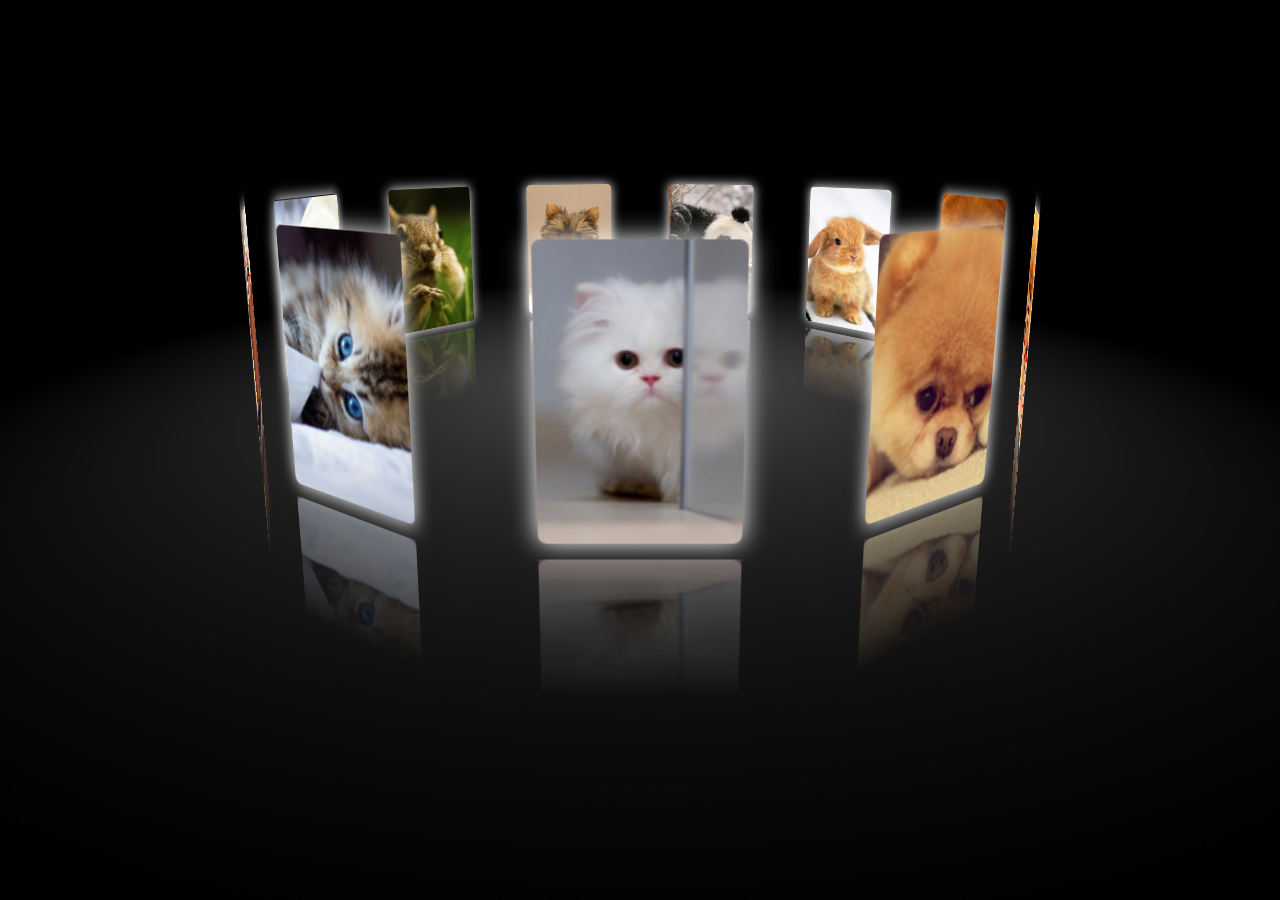
<file: jquery_css_3D/index.html>
<!DOCTYPE html>
<html  onselectstart="return false">
<head>
    <meta charset="UTF-8">
    <title>3D的窗口切换</title>
    <style>
        <!--css初始化-->
        *{padding: 0;margin: 0;font-family: "Microsoft Yahei";font-size:14px}
        ul li {list-style: none}
        body{background:#000;}        
        div.pic{
            
            position: relative; 
            width:120px;
            height:180px;
            margin: 200px auto 0px;
            transform: perspective(800px)  rotateX(-10deg) rotateY(0deg);
            transform-style: preserve-3d;
           
            }
        div.pic img{
            width: 100%;
            height: 100%;
            position: absolute;
            border-radius: 5px;
            box-shadow: 0px 0px 15px #fff;
            -webkit-box-reflect:below 10px -webkit-linear-gradient(top,rgba(0,0,0,0) 50%, rgba(0,0,0,0.5) 100%) ;  
            /*会不兼容的*/
            
            }
          div.pic p {
              width:1200px;
              height: 1200px;
              background: -webkit-radial-gradient(center center, 600px 600px,rgba(255,255,255,0.3), rgba(0,0,0,0));
              position: absolute;
              top: 100%;
              left: 50%;
              margin-top: -600px;
              margin-left: -600px;
              transform: rotateX(90deg);      
              border-radius: 600px;
              
          }
    </style>
</head>
<body >
    <script type="text/javascript" src="js/jquery-1.11.3.min.js"> </script>
    <script type="text/javascript">
       
        $(function(){	
          var deg=360/$('div.pic img').size(); //动态的获取img的个数，算出旋转度数  
          var roY=0 ,roX=-10;
          var xN=0;yN=0; 
         $('div.pic img').each(function(i){
           $(this).css({'transform':'rotateY('+i*deg+'deg) translatez(350px)'}); //进行位移和旋转  
           $(this).attr('ondragstart','return false');  //禁用图片拖拽 
    })
           
         $(document).mousedown(function(ev){
             var x_=ev.clientX;
             var y_=ev.clientY;
             var play=setInterval(function(){});
             clearInterval(play);
             $(this).bind('mousemove',function(ev){  //当鼠标按下是绑定mousemove事件      
                 var x=ev.clientX;
                 var y=ev.clientY;
                   xN=x-x_;
                   yN=y-y_;
                   roY+=xN*0.2;
                   roX-=yN*0.1; 
                 $('div.pic').css({
                    'transform':'perspective(800px) rotateX('+roX+'deg) rotateY('+roY+'deg) '
                     
                 })
               // $(document.body).append('<div style="width:5px;height:5px;background:#fff;position:absolute;left:'+x+'px;top:'+y+'px;"></div>');
                    x_= ev.clientX;
                    y_=ev.clientY;
                    
                 
             })
           }).mouseup(function(){
              $(this).unbind("mousemove");          //当鼠标抬起的时候取消绑定mousemove时间         
           var play=setInterval(function(){
               xN*=0.95;
               yN*=0.95;
               
               if (Math.abs(xN)<1&&Math.abs(yN)<1){
                   clearInterval(play);
               }
               roY+=xN*0.2;
               roX-=yN*0.1;
               $('div.pic').css({'transform':'perspective(800px) rotateX('+roX+'deg) rotateY('+roY+'deg) '});
           },30)
           
           })
        
        })
        
   
        
    </script>     
    <div class="pic">
        <img src="img/1.jpg">
        <img src="img/2.jpg" >
        <img src="img/3.jpg">
        <img src="img/4.jpg">
        <img src="img/5.jpg">
        <img src="img/6.jpg">
        <img src="img/7.jpg">
        <img src="img/8.jpg">
        <img src="img/9.jpg">
        <img src="img/10.jpg">
        <img src="img/11.jpg">
        <p></p>
    </div>
</body>
</html>
</file>
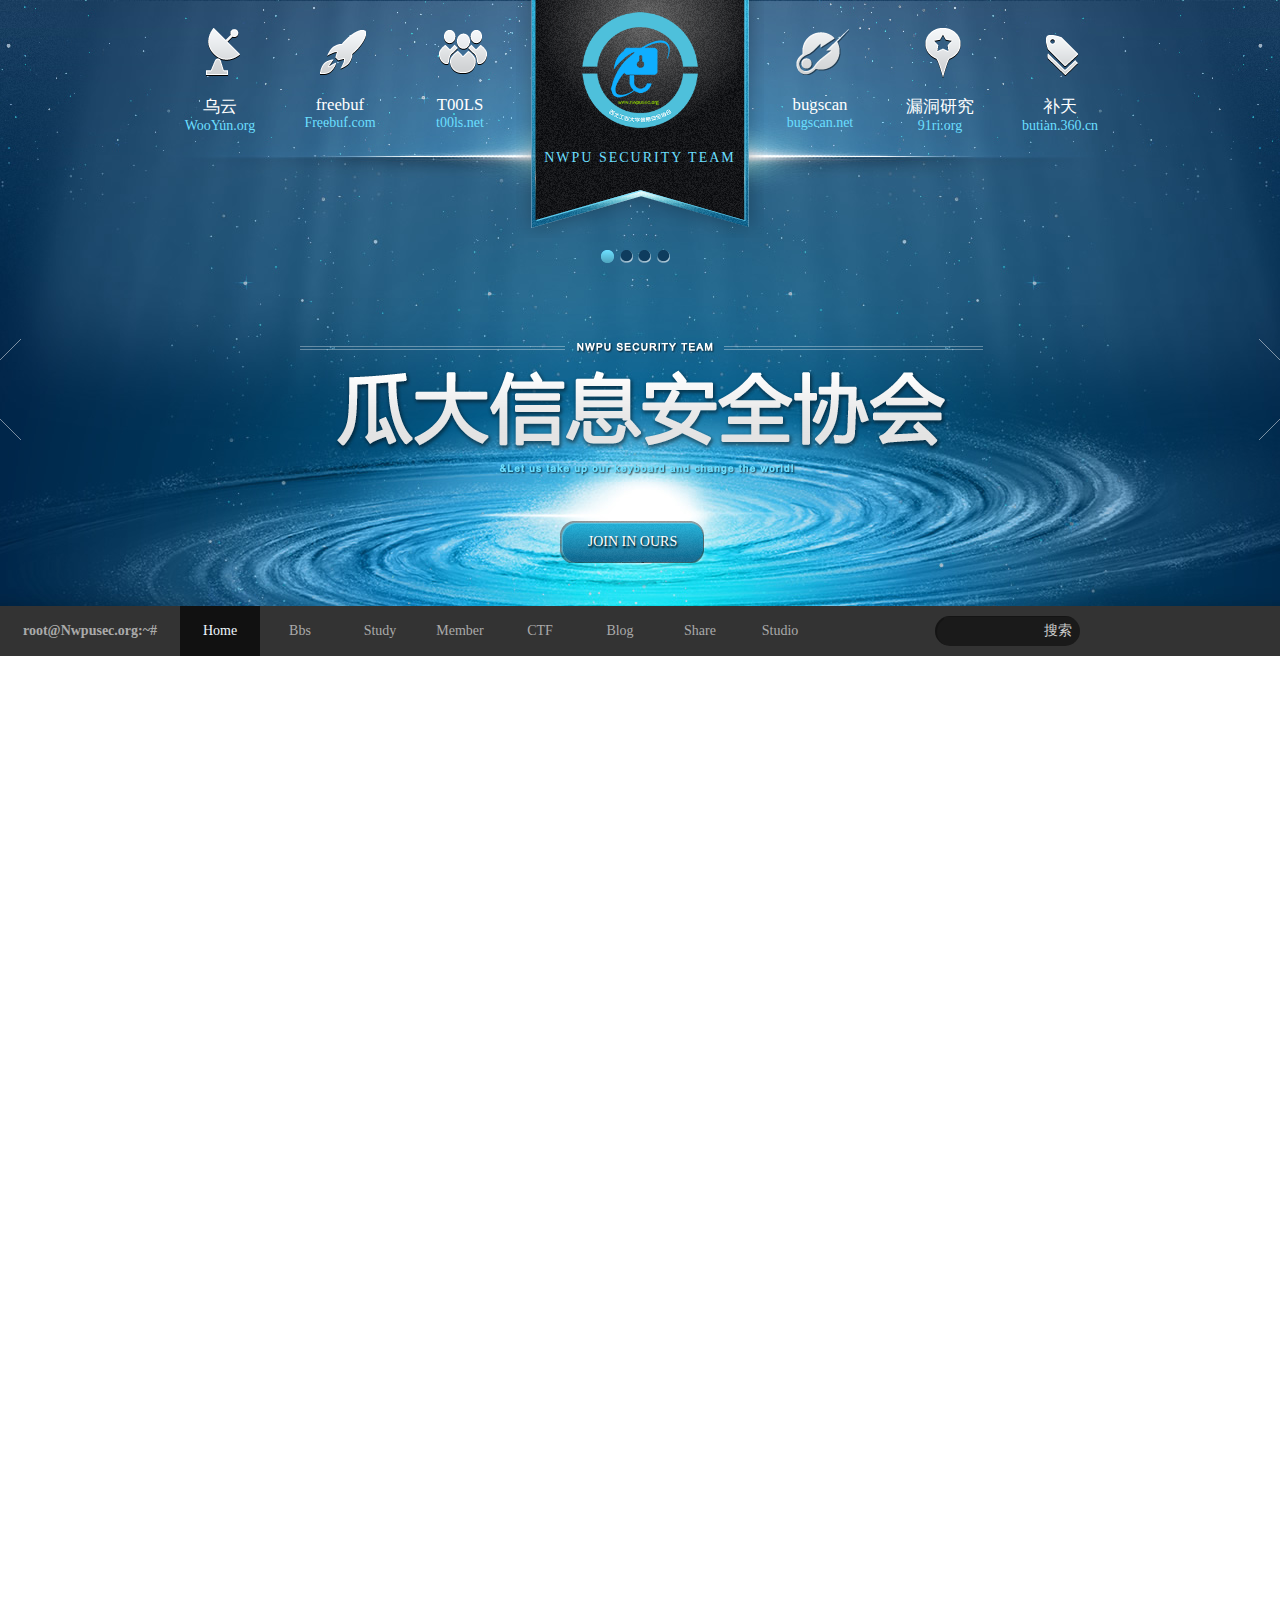
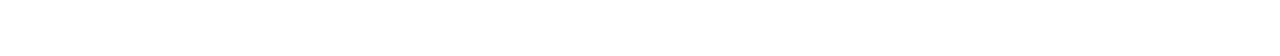
<file: npusec/index.html>
<!DOCTYPE html PUBLIC "-//W3C//DTD XHTML 1.0 Transitional//EN" "http://www.w3.org/TR/xhtml1/DTD/xhtml1-transitional.dtd">
<html lang="en">
<head>
	<meta name="viewport" content="width=device-width, initial-scale=1" />   
	<meta charset="UTF-8">
	<title>[NWPUSEC]西北工业大学信息安全协会</title>
	<script src="http://libs.baidu.com/jquery/1.10.2/jquery.min.js"></script>
	
     <style>
		 /*重置css样式*/
		 *{padding:0;margin:0;font-size: 14px; font-family: "Microsoft yahei";font-weight: normal}
		  ::selection{
       background: red;
     } 
         ul {list-style: none;}
		 a{text-decoration:none;background-color:rgba(0,0,0,0);display:block;}
		 /*header start*/
         headder{width: 100%;position: relative;}
	  .outer {width: 100%;height: 626px; background: url(image/field1.jpg) repeat-x 50% 0,url(image/field2.jpg) repeat-x 50% 154px,url(image/field3.jpg) repeat-x 50% 386px;margin :0 auto;position:relative;overflow: hidden }
         .leader{width:960px;margin: 0 auto;overflow: hidden;position: relative;height:250px;}
         .logobox{background:url(image/logo-ribbon.png) no-repeat 50% 0 ; width: 268px; height:298px;margin:0 auto;margin-top: -60px;transition: margin-top 0.1s;overflow: hidden;z-index:100;position: relative;cursor:pointer}
         .logobox img { width:120px;height: 120px;margin:70px auto; display: block}
         .logobox span{color:#6CDFFF;text-align: center;letter-spacing:2px;display: block;margin-top:-50px ;}
         .logobox:hover{margin-top: -40px}
      
        /* leadermenu start      */
         
         .leadermenu{width: 100%;
           position: absolute;
           top:0;
           height: 189px;
           z-index:0;
           cursor: pointer
           }
         .leadermenu ul li{
           width:120px;
           height:100%;
           background: url(./image/nav-ribbon.png) no-repeat 0 -189px;
           position:absolute;
           top:0;
           text-align: center;
           transition:all 0.5s;
           -moz-transition:all 0.5 ; 
           -webkit-transition: all 0.5s; 
           -o-transition:all 0.5s ; 
           }
         ul li a{
           width:100%;
           height:100%;
           display: block;
           color:#fff;
           text-align: center; }
         .leadermenu ul li a span {
           width: 100%;
           display: block; 
           padding-top:95px;
           transition:all 0.2s;
           -moz-transition:all 0.2 ; 
           -webkit-transition: all 0.2s; 
           -o-transition:all 0.2s ; 
           }
          .leadermenu ul li.wooyun a  span{
            background: url(./image/nav-icons.png) no-repeat 0px -15px;
          }
          .leadermenu ul li.wooyun a  span:hover{
            background: url(./image/nav-icons.png) no-repeat -120px -15px;
          }
          .leader ul li.freebuf a  span{
            background: url(./image/nav-icons.png) no-repeat 0px -145px;
          }
          .leader ul li.freebuf a  span:hover{
            background: url(./image/nav-icons.png) no-repeat -120px -145px;
          }
         .leader ul li.tools a span{
            background: url(./image/nav-icons.png) no-repeat 0px -275px;
         }
         .leader ul li.tools a span:hover{
            background: url(./image/nav-icons.png) no-repeat -120px -275px;
         }
         .leader ul li.freebuf a  span{
            background: url(./image/nav-icons.png) no-repeat 0px -145px;
          }
          .leader ul li.freebuf a  span:hover{
            background: url(./image/nav-icons.png) no-repeat -120px -145px;
          }
         .leader ul li.bugscan a span{
            background: url(./image/nav-icons.png) no-repeat 0px -405px;
         }
         .leader ul li.bugscan a span:hover{
            background: url(./image/nav-icons.png) no-repeat -120px -405px;
         }
         .leader ul li.loudongyanjiu a span{
            background: url(./image/nav-icons.png) no-repeat 0px -530px;
         }
         .leader ul li.loudongyanjiu a span:hover{
            background: url(./image/nav-icons.png) no-repeat -120px -530px;
         }
         .leader ul li.butian a span{
            background: url(./image/nav-icons.png) no-repeat 0px -663px;
         }
         .leader ul li.butian a span:hover{
            background: url(./image/nav-icons.png) no-repeat -120px -663px;
         }
         .leadermenu ul li:hover{
           background-position: 0  0;
         }
         .bannerleader{
           width:80px ;  
           position: absolute;
           top:250px;
           left: 50%;
           margin-left:-40px;
         }
         .bannerleader span{
           display: inline-block;
           width:13px; 
           height: 13px;
           margin: 0 1px;
           background: url(./image/bannerleader_bg.png);
           cursor: pointer; 
           overflow: hidden; 
         }

        .banner{
          width:960px ; 
          z-index: 99;
          margin:  30px auto; 
          position: relative;
         
        }
        .banner  .left{
          display: block;
          width: 52px; 
          height: 101px; 
          background: url(./image/banner_left.png);
          position: absolute;
          top:59px; 
          left:-190px;
          cursor: pointer; 
        }
        .banner  .right{
          display: block;
          width: 52px; 
          height: 101px; 
          background: url(./image/banner_right.png);
          position: absolute;
          top:59px; 
          right:-190px;
          cursor: pointer; 
        }
         .banner ul .control:hover{
          background-position: 0 -101px;          
        }
        .banner ul  .banner1{
          position: absolute;
          width: 960px ; 
          height: 260px;
          background: url(./image/banner1.png) no-repeat center;
        }
        .banner ul  .banner2{
          position: absolute;
           left:200%;
          width: 960px ; 
          height: 260px;
          background: url(./image/banner2.png) no-repeat center;
        }
        .banner ul  .banner3{
          position: absolute;
          left:200%;
          width: 960px ; 
          height: 260px;
          background: url(./image/banner3.png) no-repeat center;
        }
        .banner ul  .banner4{
          position: absolute;
          left:200%;
          width: 960px ; 
          height: 220px;
          background: url(./image/banner4.png) no-repeat center;
        }
        .banner_show{
          left:0%;
        }
        .btn{
          background: url(./image/button.png) no-repeat -1px 0px;
          cursor: pointer;
          display: block;
          width:145px; 
          height: 43px;
          text-align: center;
          line-height: 43px ;
          color:#fff; 
          position: absolute;
          top:240px;
          left:400px; 
          text-shadow: 1px 2px 2px #000;
        }
        .btn:hover{
          background-position: 0 -56px;
          color:#14B1DE;
          
        }
        .nav_2{
          width:100%; 
          height: 50px;
          position: relative;
          background: #333;
          margin-top:-20px; 
          clear: both;
          z-index: 100;
          
        }
         .nav_2 ul, .nav_2 ul li{
           width: 100%;
           height: 50px;
           text-align: center;
           color:#aaa;
         }
         .nav_2 ul li a{
           color: #aaa;
         }
         .nav_2 ul li{
             
            float: left;
            width: 80px;
            line-height: 50px; 
         }
         .nav_2 ul li.first{
           width: 180px;
          line-height: 50px;
         font-weight: bold;
         cursor: pointer;
         }
         .nav_2 ul li.active a{
             background: #111;
             color: aliceblue;
         }
         .nav_2 ul li:hover a{
             background: #111;
             color: aliceblue;
         }
         .nav_2 ul li.first:hover{
              color: aliceblue;
         }
         .nav_2 ul li.last{
             float: right;
             margin-right:200px;
             height: 50px;
             width: auto;
         }
         
       .inputBox{
             border:0; 
             height: 30px;
             width: 145px;
             margin-top:10px;
             margin-bottom: 10px;
             background:#1a1a1a;
             border-radius: 50px;
             line-height: 50px;
             box-shadow: 2px 1px 0px rgba(0,0,0,.2) inset;
             color:aliceblue;
         }
         .nav_2 ul li input{ 
           border: 0;
           height: 28px;
           margin: 1px 0 ;
           line-height: 30px;
           background: #1a1a1a;
           width: 100px;
           outline: none;
           color: aliceblue;
         }
         .nav_2 ul li span{
            cursor: pointer;
           line-height: 30px;
           color:#ccc;
         }
         .nav_2_fixed{
           display: none;
           position: fixed;
           top:20px;
           z-index: 300;
         }
    </style>

    <script>
       $(function(){
         var index=0;
         function show(index){
          $('.bannerleader span').eq(index).css({"background-position":"0 -26px"}).siblings().css({"background-position":"0px 0px"}); 
          $('.banner ul li').css({"left":"200%"});
          $('.banner ul li').eq(index).animate({"left":"0%"},500).siblings().animate({"left":"-200%"},500);
   
         }
     
       $('.banner .right').click(function(){
         index++;
         if(index==4){index=0};
         show(index);
         
       })          
       $('.banner .left').click(function(){
         index--;
         if(index==-1){index=3};
         show(index);
         
       })          
      $('.bannerleader span').click(function(){
        var index=$(this).index();
        show(index);
      })
      $('.bannerleader span').hover(function(){
        if($(this).index()!=index){
          $(this).css({"background-position":"0 -13px"}); 
        }
    },function(){
      if($(this).index()!=index ){
        $(this).css({"background-position":"0 0"});
      }
        
    })
      //定时自动轮播  
    var timer=setInterval(function(){
        index=(index==3) ? 0:index+1;
        show(index);
      },3000)
     
    //输入框，focus样式  
    $('.nav_2 ul li input').focus(function(){
     $(".inputBox").animate({"width":"195px"},600);
     $(this).animate({"width":"150px"},600);
    })
    //输入框blur效果   
    $(".nav_2 ul li input").blur(function(){
     $(".inputBox").animate({"width":"145px"},600);
     $(this).animate({"width":"100px"},600);
    })
    
    
    // 窗口滚动事件,变换导航栏  
    
    $(window).scroll(function(){
         var nav_2_scrollHeight=$('.nav_2_scroll').offset().top;
         var nav_2_fixedHeight=$('.nav_2_fixed').offset().top;
         if(nav_2_fixedHeight>nav_2_scrollHeight){
            $('.nav_2_fixed').css({"display":"block"});
         }else{
            $('.nav_2_fixed').css({"display":"none"});
         }
    })
    
    // 
    
    
})
         
       
     </script>  
</head> 
<body>
	<header>
     <diV class="nav_2 nav_2_fixed">
      <ul>
          <li class="first">root@Nwpusec.org:~#</li>
          <li class="active"><a href="#">Home</a></li>
          <li><a href="#">Bbs</a></li>
          <li><a href="#">Study</a></li>
          <li><a href="#">Member</a></li>
          <li><a href="#">CTF</a></li>
          <li><a href="#">Blog</a></li>
          <li><a href="#">Share</a></li>
          <li><a href="#">Studio</a></li>
          <li class="last"><div class="inputBox"><input type="text" ><span>搜索</span></div></li>
      </ul>
    </diV>
	  <div class="outer">
	      <div class="leader">
	          <div class="logobox">
	              <a href="index.html" > <img src="image/npusec_logo.png" alt="西北工业大学信息安全协会logo">
	              <span>NWPU SECURITY TEAM</span>
	              </a>
	          </div>
	          <nav class="leadermenu">
	              <ul>
	                  <li class="wooyun" style="left:0px">   
	                   <a href="http://www.wooyun.org" target="_blank">
                       <span><strong style="font-size:1.2em">乌云</strong><p style="color:#6BDFFF">WooYun.org</p></span>
                     </a>
	                  </li>
	                  <li class="freebuf" style="left:120px">
                      <a href="http://www.freebuf.com/" target="_blank">
                       <span ><strong style="font-size:1.2em">freebuf</strong><p style="color:#6BDFFF">Freebuf.com</p></span>
                     </a>
                    </li>
	                  <li class="tools"   style="left:240px">
                      <a href="https://www.t00ls.net/" target="_blank">
                       <span  ><strong style="font-size:1.2em">T00LS</strong><p style="color:#6BDFFF">t00ls.net</p></span>
                     </a>
                    </li>
	                  <li class="bugscan" style="right:240px">
                      <a href="http://www.bugscan.net" target="_blank">
                       <span ><strong style="font-size:1.2em">bugscan</strong><p style="color:#6BDFFF">bugscan.net</p></span>
                     </a>
                    </li>
	                  <li class="loudongyanjiu" style="right:120px">
                      <a href="http://www.91ri.org"  target="_blank">
                       <span  ><strong style="font-size:1.2em">漏洞研究</strong><p style="color:#6BDFFF">91ri.org</p></span>
                     </a>
                    </li>
	                  <li class="butian" style="right:0px">
                      <a href="https://butian.360.cn/" target="_blank">
                       <span><strong style="font-size:1.2em">补天</strong><p style="color:#6BDFFF">butian.360.cn</p></span>
                     </a>
                    </li>
	              </ul>
	          </nav>
	      </div>
         <div class="bannerleader">
               <span style="background-position:0 -26px"></span>
               <span class="bannerleader_show"></span>
               <span></span>
               <span></span>
         </div>
         <div class="banner">
            
                <nav class="left  control"></nav>
                <nav class="right control"></nav>
               <ul>
                 <li class="banner1">
                   <div class="btn" href="#">JOIN IN OURS</div>
                 </li>
                 <li class="banner2">
                   <div class="btn" href="#">JOIN IN OURS</div>
                 </li>
                 <li class="banner3">
                   <div class="btn" herf="#">JOIN IN OURS</div>
                 </li>
                 <li class="banner4">
                   <div class="btn" href="#">JOIN IN OURS</div>
                 </li>
               </ul>
         </div>
	  </div>
	  </header>
    <diV class="nav_2 nav_2_scroll">
      <ul>
          <li class="first">root@Nwpusec.org:~#</li>
          <li class="active"><a href="#">Home</a></li>
          <li><a href="#">Bbs</a></li>
          <li><a href="#">Study</a></li>
          <li><a href="#">Member</a></li>
          <li><a href="#">CTF</a></li>
          <li><a href="#">Blog</a></li>
          <li><a href="#">Share</a></li>
          <li><a href="#">Studio</a></li>
          <li class="last"><div class="inputBox"><input type="text" ><span>搜索</span></div></li>
      </ul>
    </diV>
    
    <div style="height:1000px">
    
    </div>
</body>
</html>
</file>
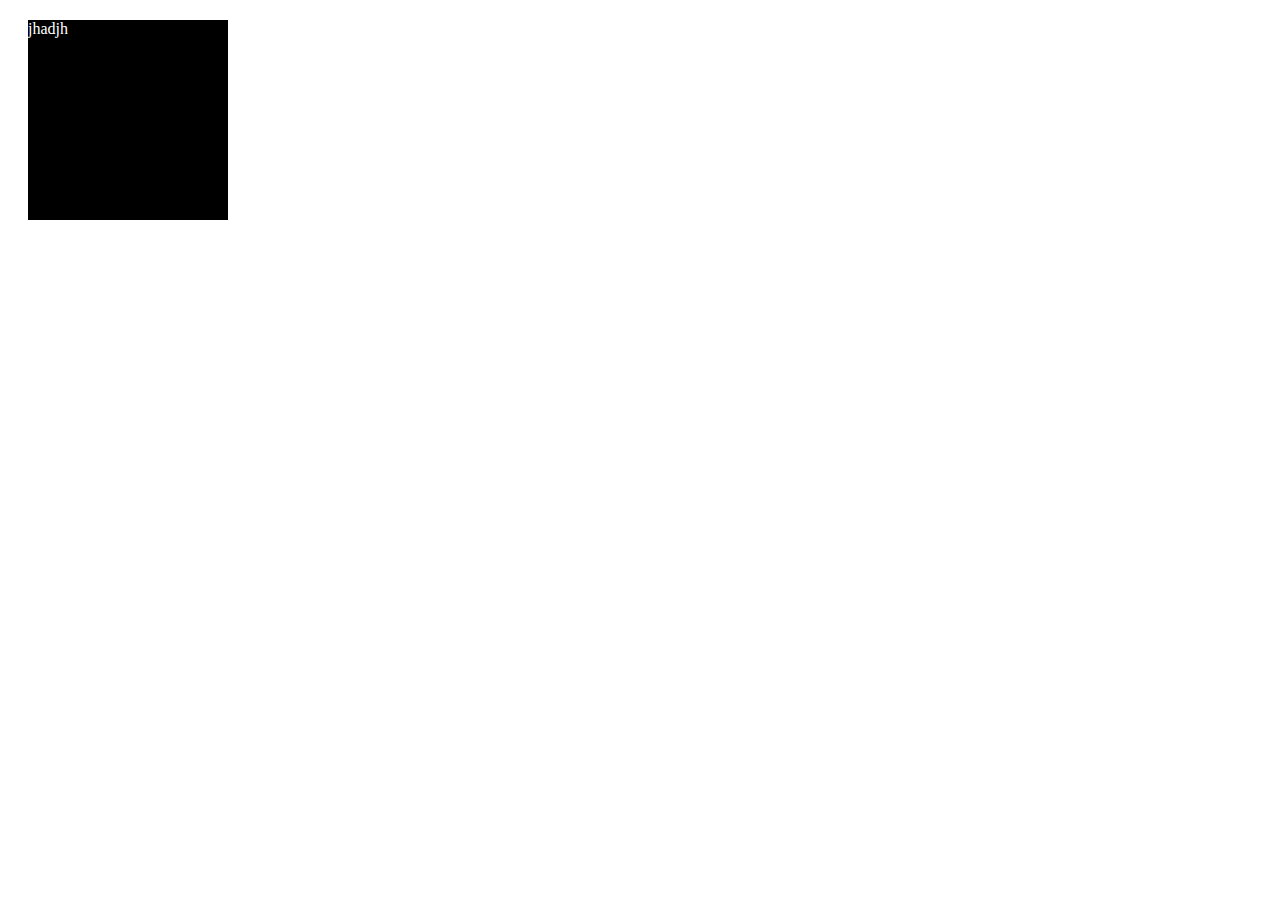
<file: creative/test.html>
<!DOCTYPE html>
<html lang="en">
<head>
	<style>
		.block{
			width:200px;
			height: 200px;
			background: #000;
			padding:0px;
			color:#fff;
		    margin:20px;
		}
	</style>
	<meta charset="UTF-8">
	<title>Document</title>
</head>
<body>
	<div class="block">jhadjh</div>
</body>
</html>
</file>
